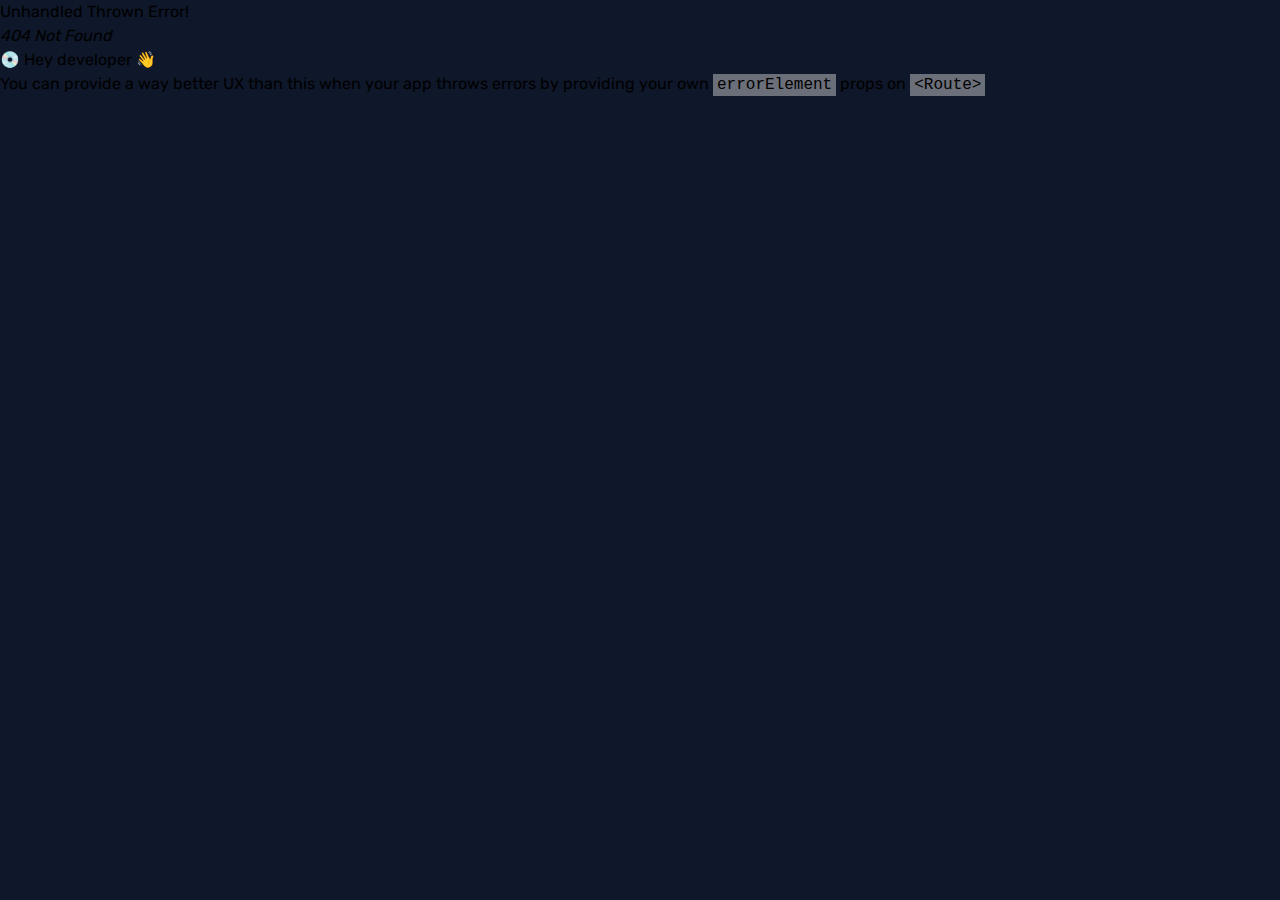
<file: index.html>
<!DOCTYPE html>
<html lang="en">
  <head>
    <meta charset="utf-8" />
    <link rel="icon" sizes="57x57" href="/duosdev.png" />
    <meta name="msapplication-TileColor" content="#0f172a" />
    <meta name="theme-color" content="#0f172a" />
    <meta name="viewport" content="width=device-width, initial-scale=1.0" />

    <!-- primary information -->
    <title>Duos Dev - Solusi Pembuatan Website Mudah dan Murah</title>
    <meta
      name="description"
      content="Solusi Pembuatan Website Mudah dan Murah untuk bisnis Anda dengan teknologi terupdate"
    />
    <meta
      name="keywords"
      content="jasa website, jasa pembuatan website, jasa pembuatan website terbaik, jasa website mudah dan murah, jasa website terdekat, website keren, website canggih, website terdekat, layanan website, desain website, pembuatan website profesional, web development, jasa pembuatan toko online, web design services, jasa website murah, web development agency, jasa web design, web design and development services, jasa pembuatan website jakarta, web design agency"
    />

    <!-- author -->
    <meta name="author" content="Duos Dev" />
    <meta name="copyright" content="Duosdev. All Rights Reversed" />

    <!--user agent crawler-->
    <meta name="robots" content="index, follow" />
    <meta name="googlebot" content="index, follow" />
    <meta name="googlebot-news" content="index, follow" />
    <meta name="msnbot" content="index, follow" />
    <meta name="webcrawlers" content="index, follow" />
    <meta name="spiders" content="index, follow" />

    <!--canonical-->
    <link rel="canonical" href="https://duosdev.github.io" />

    <!--og facebook general-->
    <meta property="og:locale" content="en_US" />
    <meta property="og:type" content="website" />
    <meta
      property="og:title"
      content="Duos Dev - Solusi Pembuatan Website Mudah dan Murah"
    />
    <meta
      property="og:description"
      content="Solusi Pembuatan Website Mudah dan Murah untuk bisnis Anda dengan teknologi terupdate"
    />
    <meta property="og:url" content="https://duosdev.github.io/" />
    <meta property="og:site_name" content="duosdev.github.io" />
    <meta property="og:image" content="img/og-facebook.jpeg" />
    <meta property="og:image:type" content="image/jpeg" />

    <!--twitter card-->
    <meta name="twitter:card" content="summary_large_image" />
    <meta
      name="twitter:title"
      content="Duos Dev - Solusi Pembuatan Website Mudah dan Murah"
    />
    <meta
      name="twitter:description"
      content="Solusi Pembuatan Website Mudah dan Murah untuk bisnis Anda dengan teknologi terupdate"
    />
    <meta name="twitter:site" content="@duosdev" />
    <meta name="twitter:site:id" content="@duosdev" />
    <meta name="twitter:domain" content="duosdev.github.io" />
    <meta name="twitter:image:src" content="img/twitter-card.jpeg" />
    <meta name="twitter:creator" content="@duosdev" />
    <script type="module" crossorigin src="/assets/index.b4666d05.js"></script>
    <link rel="stylesheet" href="/assets/index.39b90ffd.css">
  </head>

  <body class="antialiased bg-slate-900 font-rubik overflow-x-hidden">
    <div id="root"></div>
    
  </body>
</html>
</file>
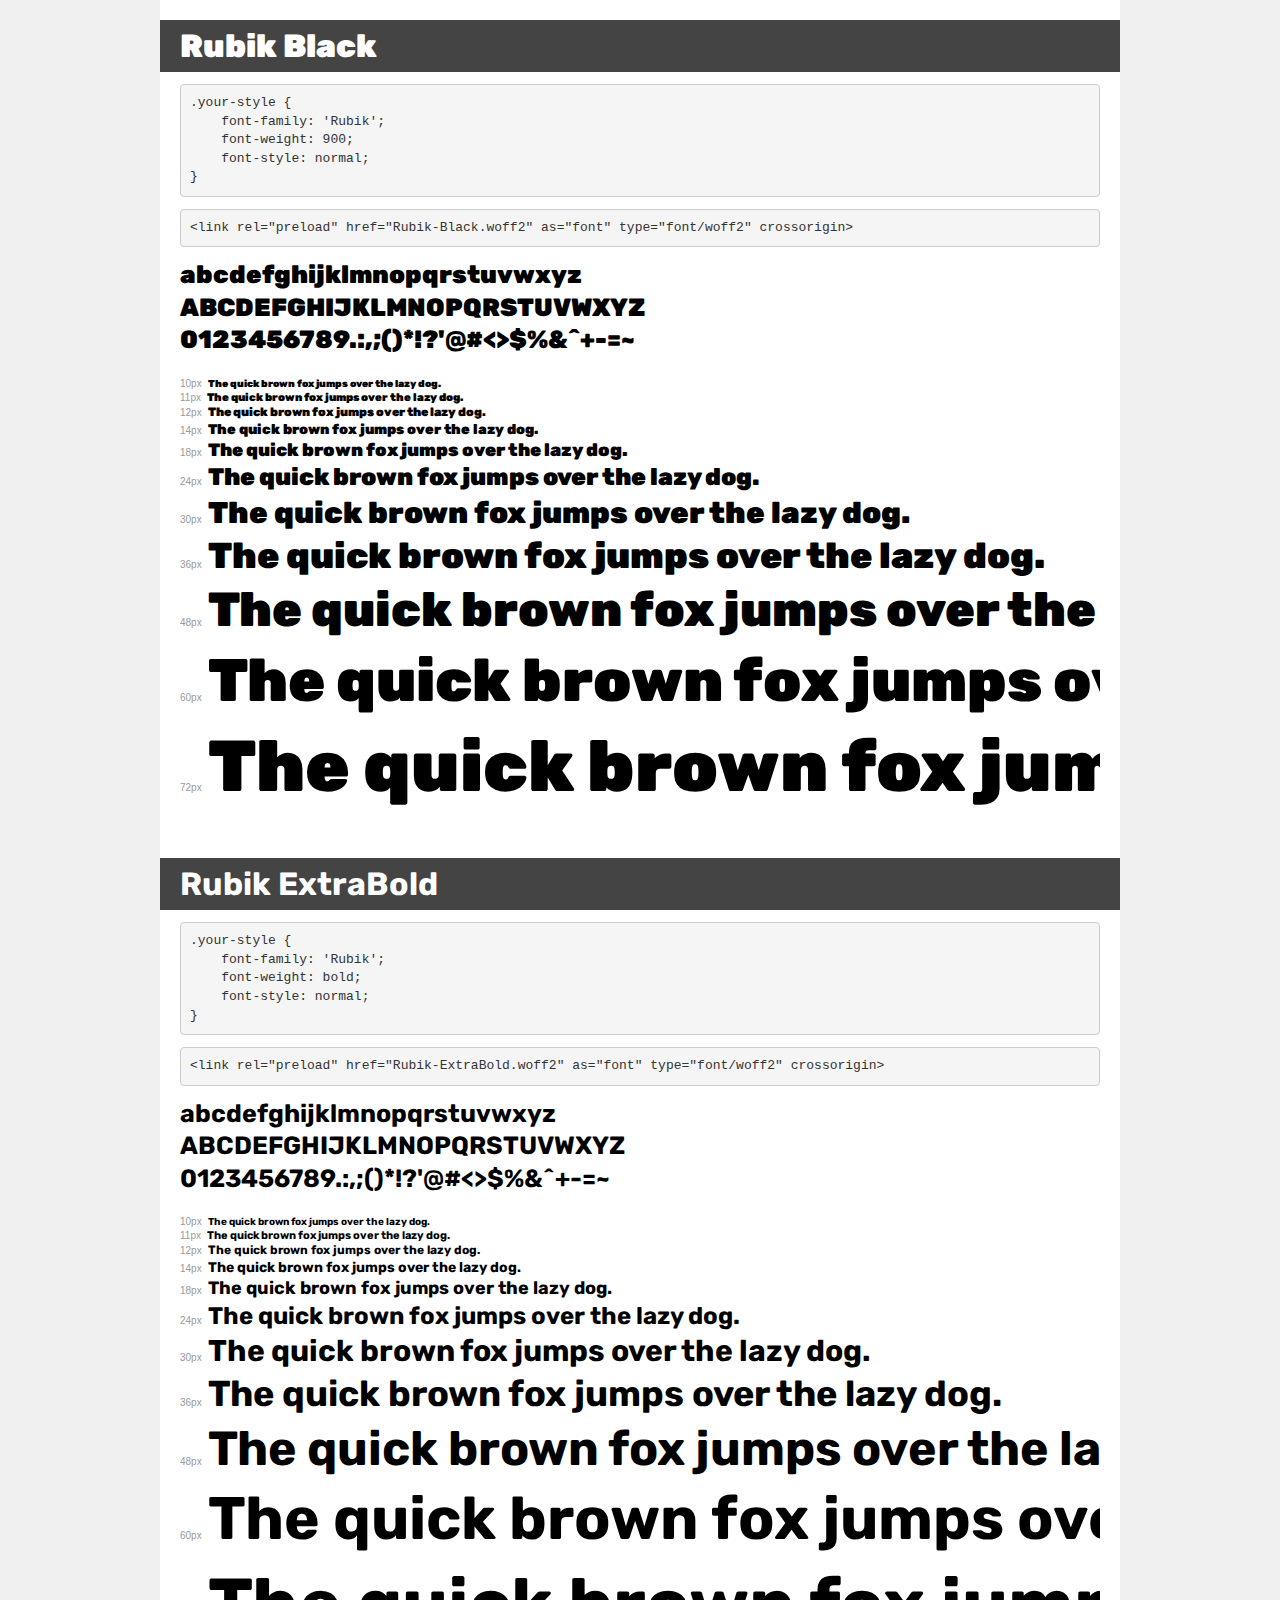
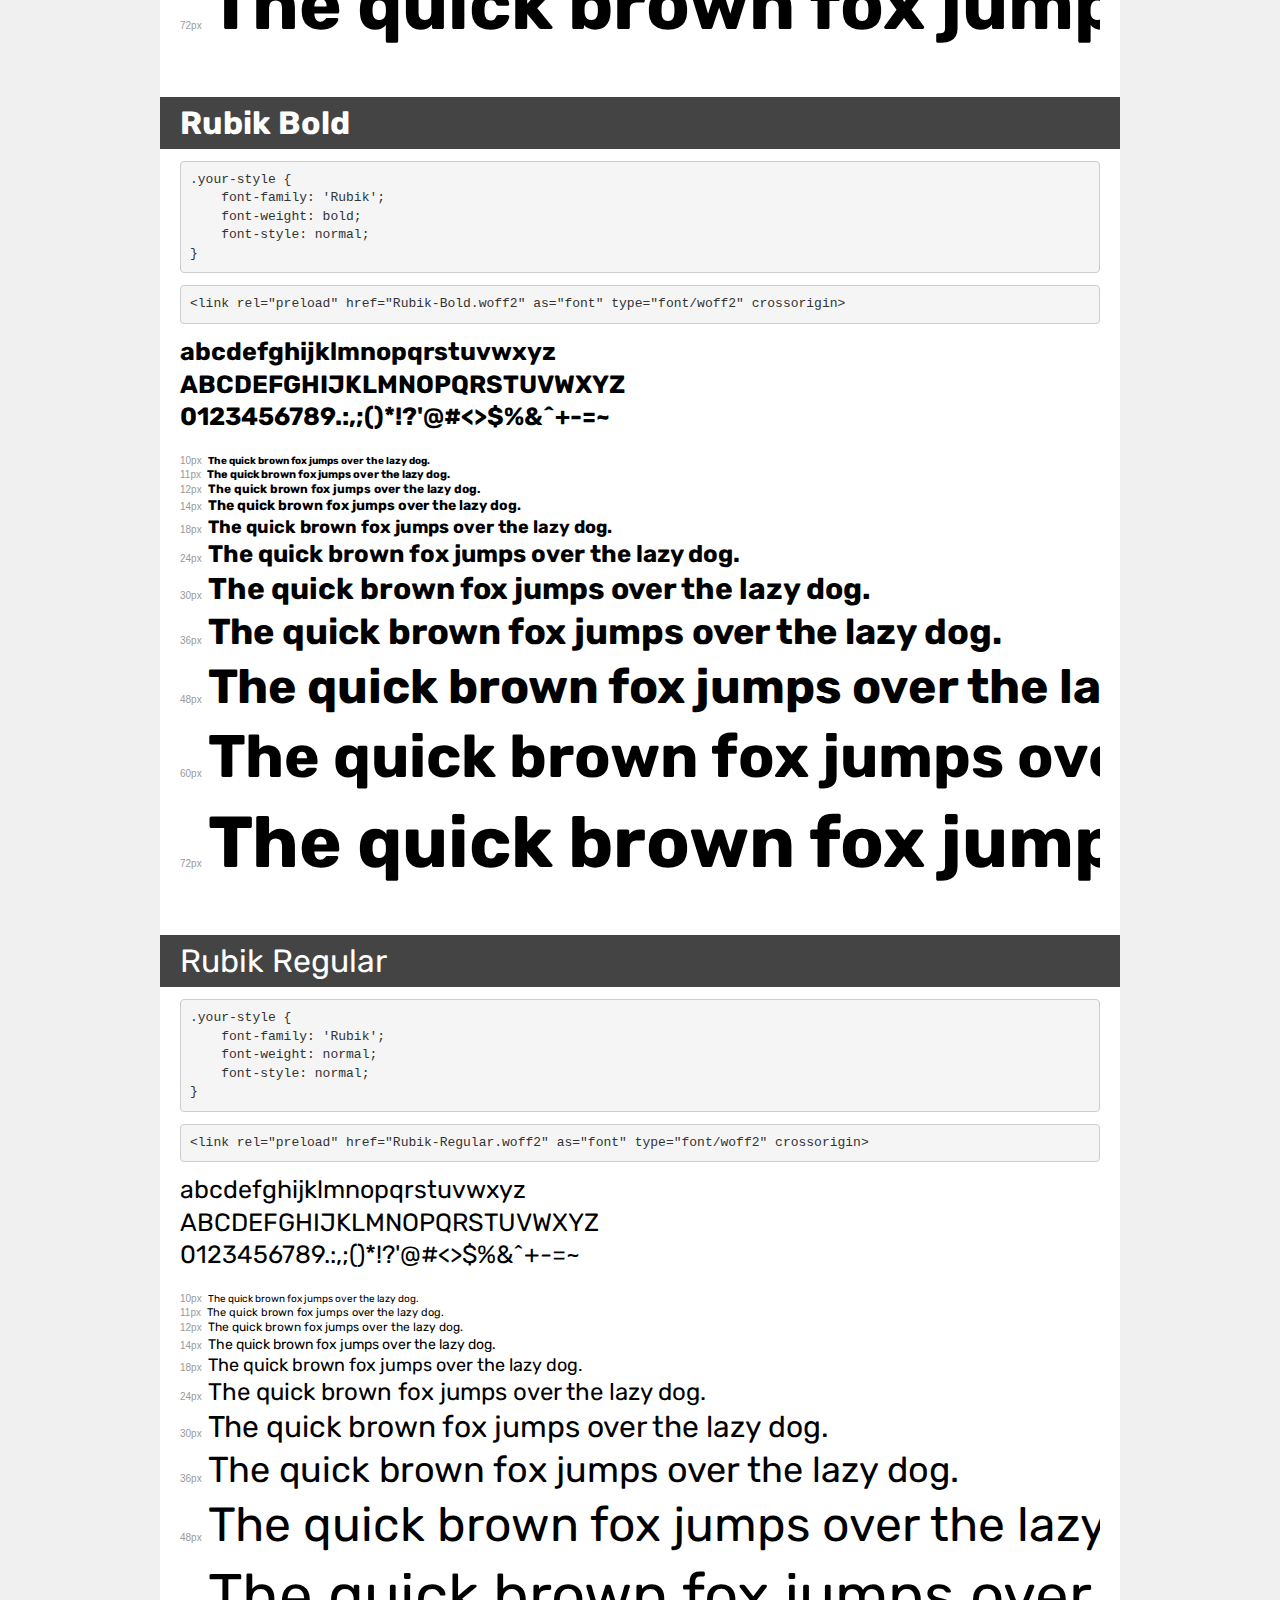
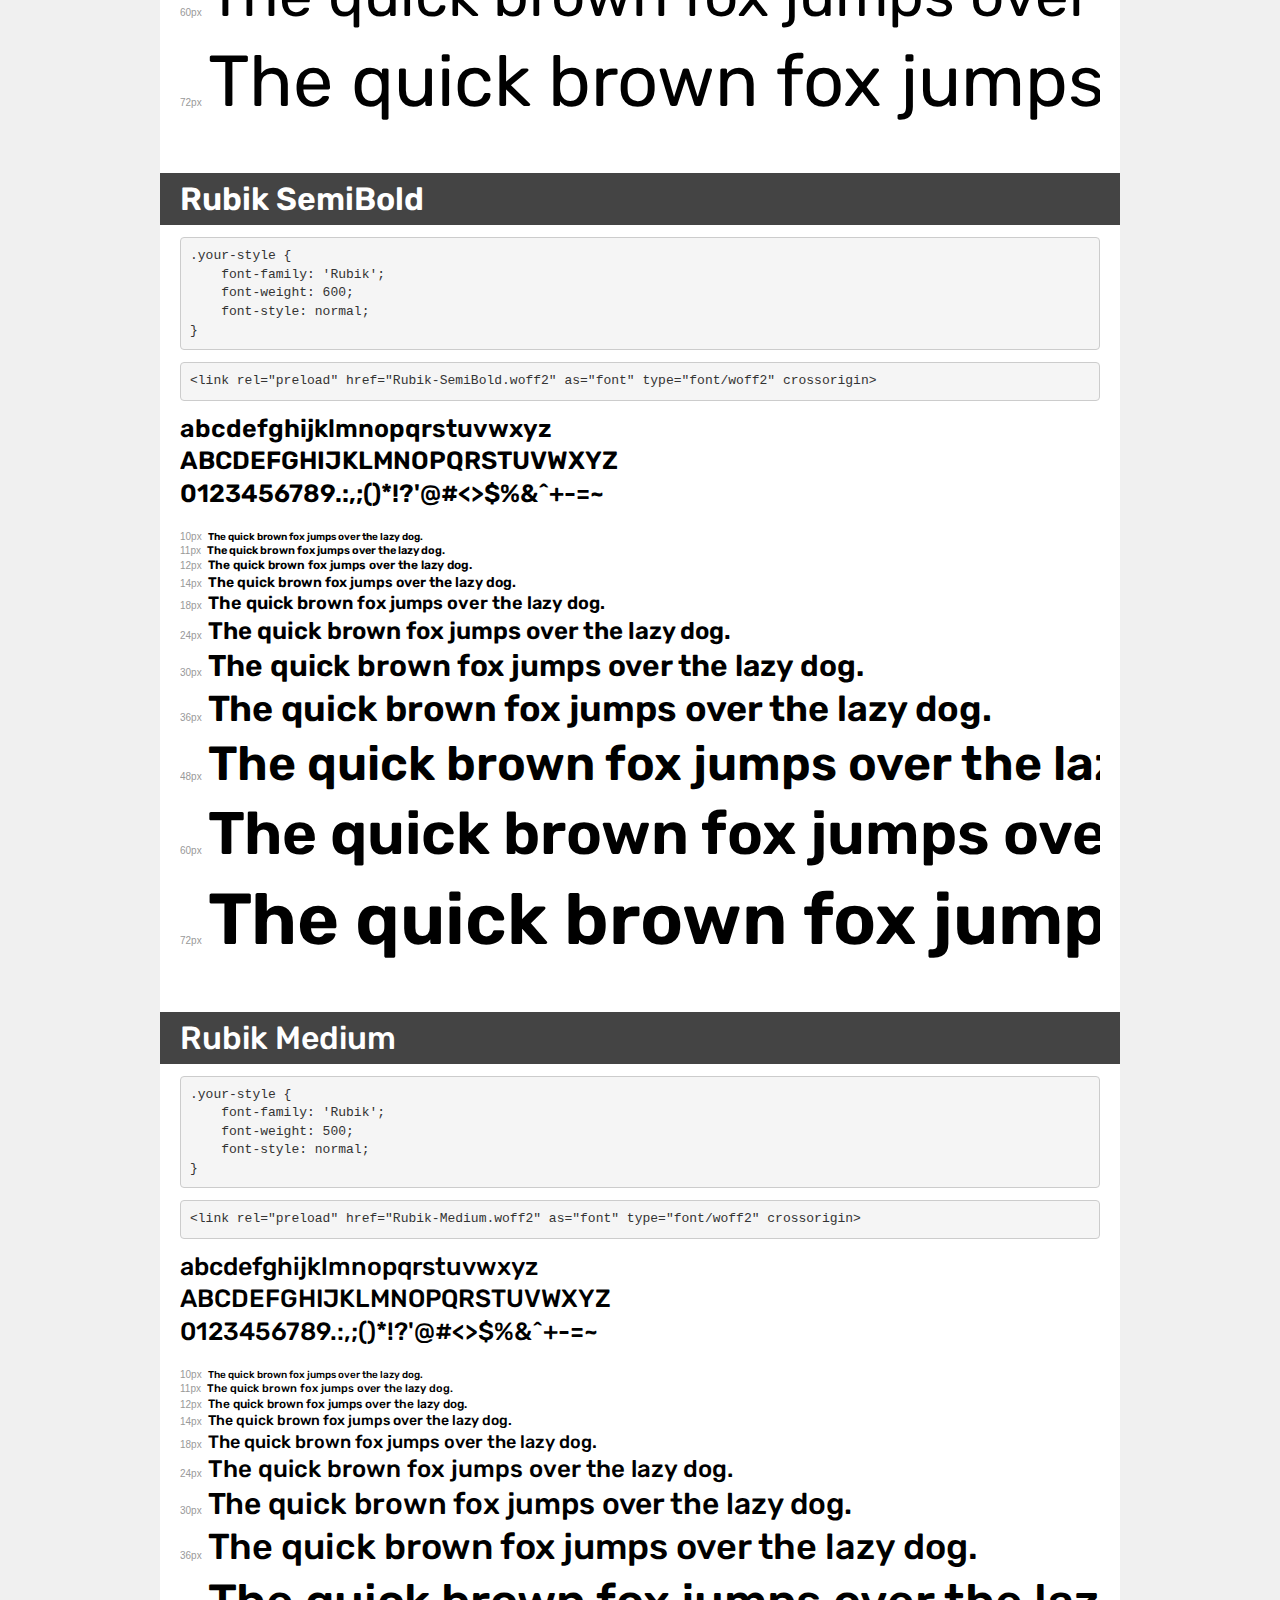
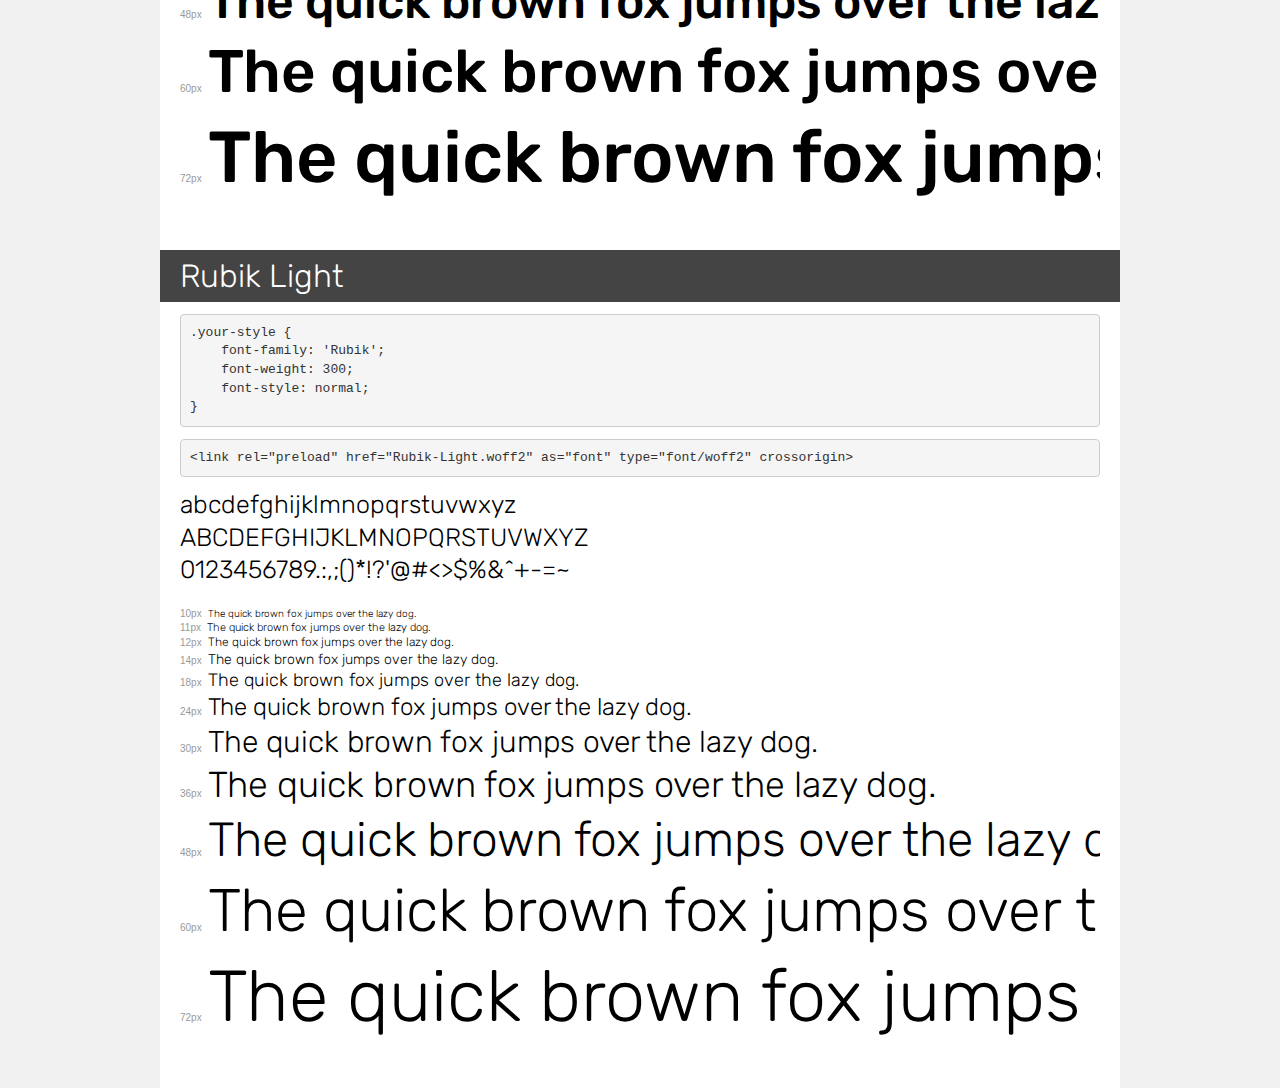
<file: fonts/demo.html>
<!DOCTYPE html>
<html lang="en">
<head>
    <meta charset="utf-8">
    <meta http-equiv="X-UA-Compatible" content="IE=edge">
    <meta name="viewport" content="width=device-width, initial-scale=1">
    <meta name="robots" content="noindex, noarchive">
    <meta name="format-detection" content="telephone=no">
    <title>Transfonter demo</title>
    <link href="stylesheet.css" rel="stylesheet">
    <style>
        /*
        http://meyerweb.com/eric/tools/css/reset/
        v2.0 | 20110126
        License: none (public domain)
        */
        html, body, div, span, applet, object, iframe,
        h1, h2, h3, h4, h5, h6, p, blockquote, pre,
        a, abbr, acronym, address, big, cite, code,
        del, dfn, em, img, ins, kbd, q, s, samp,
        small, strike, strong, sub, sup, tt, var,
        b, u, i, center,
        dl, dt, dd, ol, ul, li,
        fieldset, form, label, legend,
        table, caption, tbody, tfoot, thead, tr, th, td,
        article, aside, canvas, details, embed,
        figure, figcaption, footer, header, hgroup,
        menu, nav, output, ruby, section, summary,
        time, mark, audio, video {
            margin: 0;
            padding: 0;
            border: 0;
            font-size: 100%;
            font: inherit;
            vertical-align: baseline;
        }
        /* HTML5 display-role reset for older browsers */
        article, aside, details, figcaption, figure,
        footer, header, hgroup, menu, nav, section {
            display: block;
        }
        body {
            line-height: 1;
        }
        ol, ul {
            list-style: none;
        }
        blockquote, q {
            quotes: none;
        }
        blockquote:before, blockquote:after,
        q:before, q:after {
            content: '';
            content: none;
        }
        table {
            border-collapse: collapse;
            border-spacing: 0;
        }
        /* demo styles */
        body {
            background: #f0f0f0;
            color: #000;
        }
        .page {
            background: #fff;
            width: 920px;
            margin: 0 auto;
            padding: 20px 20px 0 20px;
            overflow: hidden;
        }
        .font-container {
            overflow-x: auto;
            overflow-y: hidden;
            margin-bottom: 40px;
            line-height: 1.3;
            white-space: nowrap;
            padding-bottom: 5px;
        }
        h1 {
            position: relative;
            background: #444;
            font-size: 32px;
            color: #fff;
            padding: 10px 20px;
            margin: 0 -20px 12px -20px;
        }
        .letters {
            font-size: 25px;
            margin-bottom: 20px;
        }
        .s10:before {
            content: '10px';
        }
        .s11:before {
            content: '11px';
        }
        .s12:before {
            content: '12px';
        }
        .s14:before {
            content: '14px';
        }
        .s18:before {
            content: '18px';
        }
        .s24:before {
            content: '24px';
        }
        .s30:before {
            content: '30px';
        }
        .s36:before {
            content: '36px';
        }
        .s48:before {
            content: '48px';
        }
        .s60:before {
            content: '60px';
        }
        .s72:before {
            content: '72px';
        }
        .s10:before, .s11:before, .s12:before, .s14:before,
        .s18:before, .s24:before, .s30:before, .s36:before,
        .s48:before, .s60:before, .s72:before {
            font-family: Arial, sans-serif;
            font-size: 10px;
            font-weight: normal;
            font-style: normal;
            color: #999;
            padding-right: 6px;
        }
        pre {
            display: block;
            padding: 9px;
            margin: 0 0 12px;
            font-family: Monaco, Menlo, Consolas, "Courier New", monospace;
            font-size: 13px;
            line-height: 1.428571429;
            color: #333;
            font-weight: normal;
            font-style: normal;
            background-color: #f5f5f5;
            border: 1px solid #ccc;
            overflow-x: auto;
            border-radius: 4px;
        }
        /* responsive */
        @media (max-width: 959px) {
            .page {
                width: auto;
                margin: 0;
            }
        }
    </style>
</head>
<body>
<div class="page">
    <div class="demo">
        <h1 style="font-family: 'Rubik'; font-weight: 900; font-style: normal;">Rubik Black</h1>
        <pre title="Usage">.your-style {
    font-family: 'Rubik';
    font-weight: 900;
    font-style: normal;
}</pre>
        <pre title="Preload (optional)">
&lt;link rel=&quot;preload&quot; href=&quot;Rubik-Black.woff2&quot; as=&quot;font&quot; type=&quot;font/woff2&quot; crossorigin&gt;</pre>
        <div class="font-container" style="font-family: 'Rubik'; font-weight: 900; font-style: normal;">
            <p class="letters">
                abcdefghijklmnopqrstuvwxyz<br>
ABCDEFGHIJKLMNOPQRSTUVWXYZ<br>
                0123456789.:,;()*!?'@#&lt;&gt;$%&^+-=~
            </p>
            <p class="s10" style="font-size: 10px;">The quick brown fox jumps over the lazy dog.</p>
            <p class="s11" style="font-size: 11px;">The quick brown fox jumps over the lazy dog.</p>
            <p class="s12" style="font-size: 12px;">The quick brown fox jumps over the lazy dog.</p>
            <p class="s14" style="font-size: 14px;">The quick brown fox jumps over the lazy dog.</p>
            <p class="s18" style="font-size: 18px;">The quick brown fox jumps over the lazy dog.</p>
            <p class="s24" style="font-size: 24px;">The quick brown fox jumps over the lazy dog.</p>
            <p class="s30" style="font-size: 30px;">The quick brown fox jumps over the lazy dog.</p>
            <p class="s36" style="font-size: 36px;">The quick brown fox jumps over the lazy dog.</p>
            <p class="s48" style="font-size: 48px;">The quick brown fox jumps over the lazy dog.</p>
            <p class="s60" style="font-size: 60px;">The quick brown fox jumps over the lazy dog.</p>
            <p class="s72" style="font-size: 72px;">The quick brown fox jumps over the lazy dog.</p>
        </div>
    </div>

    <div class="demo">
        <h1 style="font-family: 'Rubik'; font-weight: bold; font-style: normal;">Rubik ExtraBold</h1>
        <pre title="Usage">.your-style {
    font-family: 'Rubik';
    font-weight: bold;
    font-style: normal;
}</pre>
        <pre title="Preload (optional)">
&lt;link rel=&quot;preload&quot; href=&quot;Rubik-ExtraBold.woff2&quot; as=&quot;font&quot; type=&quot;font/woff2&quot; crossorigin&gt;</pre>
        <div class="font-container" style="font-family: 'Rubik'; font-weight: bold; font-style: normal;">
            <p class="letters">
                abcdefghijklmnopqrstuvwxyz<br>
ABCDEFGHIJKLMNOPQRSTUVWXYZ<br>
                0123456789.:,;()*!?'@#&lt;&gt;$%&^+-=~
            </p>
            <p class="s10" style="font-size: 10px;">The quick brown fox jumps over the lazy dog.</p>
            <p class="s11" style="font-size: 11px;">The quick brown fox jumps over the lazy dog.</p>
            <p class="s12" style="font-size: 12px;">The quick brown fox jumps over the lazy dog.</p>
            <p class="s14" style="font-size: 14px;">The quick brown fox jumps over the lazy dog.</p>
            <p class="s18" style="font-size: 18px;">The quick brown fox jumps over the lazy dog.</p>
            <p class="s24" style="font-size: 24px;">The quick brown fox jumps over the lazy dog.</p>
            <p class="s30" style="font-size: 30px;">The quick brown fox jumps over the lazy dog.</p>
            <p class="s36" style="font-size: 36px;">The quick brown fox jumps over the lazy dog.</p>
            <p class="s48" style="font-size: 48px;">The quick brown fox jumps over the lazy dog.</p>
            <p class="s60" style="font-size: 60px;">The quick brown fox jumps over the lazy dog.</p>
            <p class="s72" style="font-size: 72px;">The quick brown fox jumps over the lazy dog.</p>
        </div>
    </div>

    <div class="demo">
        <h1 style="font-family: 'Rubik'; font-weight: bold; font-style: normal;">Rubik Bold</h1>
        <pre title="Usage">.your-style {
    font-family: 'Rubik';
    font-weight: bold;
    font-style: normal;
}</pre>
        <pre title="Preload (optional)">
&lt;link rel=&quot;preload&quot; href=&quot;Rubik-Bold.woff2&quot; as=&quot;font&quot; type=&quot;font/woff2&quot; crossorigin&gt;</pre>
        <div class="font-container" style="font-family: 'Rubik'; font-weight: bold; font-style: normal;">
            <p class="letters">
                abcdefghijklmnopqrstuvwxyz<br>
ABCDEFGHIJKLMNOPQRSTUVWXYZ<br>
                0123456789.:,;()*!?'@#&lt;&gt;$%&^+-=~
            </p>
            <p class="s10" style="font-size: 10px;">The quick brown fox jumps over the lazy dog.</p>
            <p class="s11" style="font-size: 11px;">The quick brown fox jumps over the lazy dog.</p>
            <p class="s12" style="font-size: 12px;">The quick brown fox jumps over the lazy dog.</p>
            <p class="s14" style="font-size: 14px;">The quick brown fox jumps over the lazy dog.</p>
            <p class="s18" style="font-size: 18px;">The quick brown fox jumps over the lazy dog.</p>
            <p class="s24" style="font-size: 24px;">The quick brown fox jumps over the lazy dog.</p>
            <p class="s30" style="font-size: 30px;">The quick brown fox jumps over the lazy dog.</p>
            <p class="s36" style="font-size: 36px;">The quick brown fox jumps over the lazy dog.</p>
            <p class="s48" style="font-size: 48px;">The quick brown fox jumps over the lazy dog.</p>
            <p class="s60" style="font-size: 60px;">The quick brown fox jumps over the lazy dog.</p>
            <p class="s72" style="font-size: 72px;">The quick brown fox jumps over the lazy dog.</p>
        </div>
    </div>

    <div class="demo">
        <h1 style="font-family: 'Rubik'; font-weight: normal; font-style: normal;">Rubik Regular</h1>
        <pre title="Usage">.your-style {
    font-family: 'Rubik';
    font-weight: normal;
    font-style: normal;
}</pre>
        <pre title="Preload (optional)">
&lt;link rel=&quot;preload&quot; href=&quot;Rubik-Regular.woff2&quot; as=&quot;font&quot; type=&quot;font/woff2&quot; crossorigin&gt;</pre>
        <div class="font-container" style="font-family: 'Rubik'; font-weight: normal; font-style: normal;">
            <p class="letters">
                abcdefghijklmnopqrstuvwxyz<br>
ABCDEFGHIJKLMNOPQRSTUVWXYZ<br>
                0123456789.:,;()*!?'@#&lt;&gt;$%&^+-=~
            </p>
            <p class="s10" style="font-size: 10px;">The quick brown fox jumps over the lazy dog.</p>
            <p class="s11" style="font-size: 11px;">The quick brown fox jumps over the lazy dog.</p>
            <p class="s12" style="font-size: 12px;">The quick brown fox jumps over the lazy dog.</p>
            <p class="s14" style="font-size: 14px;">The quick brown fox jumps over the lazy dog.</p>
            <p class="s18" style="font-size: 18px;">The quick brown fox jumps over the lazy dog.</p>
            <p class="s24" style="font-size: 24px;">The quick brown fox jumps over the lazy dog.</p>
            <p class="s30" style="font-size: 30px;">The quick brown fox jumps over the lazy dog.</p>
            <p class="s36" style="font-size: 36px;">The quick brown fox jumps over the lazy dog.</p>
            <p class="s48" style="font-size: 48px;">The quick brown fox jumps over the lazy dog.</p>
            <p class="s60" style="font-size: 60px;">The quick brown fox jumps over the lazy dog.</p>
            <p class="s72" style="font-size: 72px;">The quick brown fox jumps over the lazy dog.</p>
        </div>
    </div>

    <div class="demo">
        <h1 style="font-family: 'Rubik'; font-weight: 600; font-style: normal;">Rubik SemiBold</h1>
        <pre title="Usage">.your-style {
    font-family: 'Rubik';
    font-weight: 600;
    font-style: normal;
}</pre>
        <pre title="Preload (optional)">
&lt;link rel=&quot;preload&quot; href=&quot;Rubik-SemiBold.woff2&quot; as=&quot;font&quot; type=&quot;font/woff2&quot; crossorigin&gt;</pre>
        <div class="font-container" style="font-family: 'Rubik'; font-weight: 600; font-style: normal;">
            <p class="letters">
                abcdefghijklmnopqrstuvwxyz<br>
ABCDEFGHIJKLMNOPQRSTUVWXYZ<br>
                0123456789.:,;()*!?'@#&lt;&gt;$%&^+-=~
            </p>
            <p class="s10" style="font-size: 10px;">The quick brown fox jumps over the lazy dog.</p>
            <p class="s11" style="font-size: 11px;">The quick brown fox jumps over the lazy dog.</p>
            <p class="s12" style="font-size: 12px;">The quick brown fox jumps over the lazy dog.</p>
            <p class="s14" style="font-size: 14px;">The quick brown fox jumps over the lazy dog.</p>
            <p class="s18" style="font-size: 18px;">The quick brown fox jumps over the lazy dog.</p>
            <p class="s24" style="font-size: 24px;">The quick brown fox jumps over the lazy dog.</p>
            <p class="s30" style="font-size: 30px;">The quick brown fox jumps over the lazy dog.</p>
            <p class="s36" style="font-size: 36px;">The quick brown fox jumps over the lazy dog.</p>
            <p class="s48" style="font-size: 48px;">The quick brown fox jumps over the lazy dog.</p>
            <p class="s60" style="font-size: 60px;">The quick brown fox jumps over the lazy dog.</p>
            <p class="s72" style="font-size: 72px;">The quick brown fox jumps over the lazy dog.</p>
        </div>
    </div>

    <div class="demo">
        <h1 style="font-family: 'Rubik'; font-weight: 500; font-style: normal;">Rubik Medium</h1>
        <pre title="Usage">.your-style {
    font-family: 'Rubik';
    font-weight: 500;
    font-style: normal;
}</pre>
        <pre title="Preload (optional)">
&lt;link rel=&quot;preload&quot; href=&quot;Rubik-Medium.woff2&quot; as=&quot;font&quot; type=&quot;font/woff2&quot; crossorigin&gt;</pre>
        <div class="font-container" style="font-family: 'Rubik'; font-weight: 500; font-style: normal;">
            <p class="letters">
                abcdefghijklmnopqrstuvwxyz<br>
ABCDEFGHIJKLMNOPQRSTUVWXYZ<br>
                0123456789.:,;()*!?'@#&lt;&gt;$%&^+-=~
            </p>
            <p class="s10" style="font-size: 10px;">The quick brown fox jumps over the lazy dog.</p>
            <p class="s11" style="font-size: 11px;">The quick brown fox jumps over the lazy dog.</p>
            <p class="s12" style="font-size: 12px;">The quick brown fox jumps over the lazy dog.</p>
            <p class="s14" style="font-size: 14px;">The quick brown fox jumps over the lazy dog.</p>
            <p class="s18" style="font-size: 18px;">The quick brown fox jumps over the lazy dog.</p>
            <p class="s24" style="font-size: 24px;">The quick brown fox jumps over the lazy dog.</p>
            <p class="s30" style="font-size: 30px;">The quick brown fox jumps over the lazy dog.</p>
            <p class="s36" style="font-size: 36px;">The quick brown fox jumps over the lazy dog.</p>
            <p class="s48" style="font-size: 48px;">The quick brown fox jumps over the lazy dog.</p>
            <p class="s60" style="font-size: 60px;">The quick brown fox jumps over the lazy dog.</p>
            <p class="s72" style="font-size: 72px;">The quick brown fox jumps over the lazy dog.</p>
        </div>
    </div>

    <div class="demo">
        <h1 style="font-family: 'Rubik'; font-weight: 300; font-style: normal;">Rubik Light</h1>
        <pre title="Usage">.your-style {
    font-family: 'Rubik';
    font-weight: 300;
    font-style: normal;
}</pre>
        <pre title="Preload (optional)">
&lt;link rel=&quot;preload&quot; href=&quot;Rubik-Light.woff2&quot; as=&quot;font&quot; type=&quot;font/woff2&quot; crossorigin&gt;</pre>
        <div class="font-container" style="font-family: 'Rubik'; font-weight: 300; font-style: normal;">
            <p class="letters">
                abcdefghijklmnopqrstuvwxyz<br>
ABCDEFGHIJKLMNOPQRSTUVWXYZ<br>
                0123456789.:,;()*!?'@#&lt;&gt;$%&^+-=~
            </p>
            <p class="s10" style="font-size: 10px;">The quick brown fox jumps over the lazy dog.</p>
            <p class="s11" style="font-size: 11px;">The quick brown fox jumps over the lazy dog.</p>
            <p class="s12" style="font-size: 12px;">The quick brown fox jumps over the lazy dog.</p>
            <p class="s14" style="font-size: 14px;">The quick brown fox jumps over the lazy dog.</p>
            <p class="s18" style="font-size: 18px;">The quick brown fox jumps over the lazy dog.</p>
            <p class="s24" style="font-size: 24px;">The quick brown fox jumps over the lazy dog.</p>
            <p class="s30" style="font-size: 30px;">The quick brown fox jumps over the lazy dog.</p>
            <p class="s36" style="font-size: 36px;">The quick brown fox jumps over the lazy dog.</p>
            <p class="s48" style="font-size: 48px;">The quick brown fox jumps over the lazy dog.</p>
            <p class="s60" style="font-size: 60px;">The quick brown fox jumps over the lazy dog.</p>
            <p class="s72" style="font-size: 72px;">The quick brown fox jumps over the lazy dog.</p>
        </div>
    </div>

</div>
</body>
</html>
</file>
<file: assets/index.39b90ffd.css>
.owl-carousel{display:none;width:100%;-webkit-tap-highlight-color:transparent;position:relative;z-index:1}.owl-carousel .owl-stage{position:relative;touch-action:manipulation;-moz-backface-visibility:hidden}.owl-carousel .owl-stage:after{content:".";display:block;clear:both;visibility:hidden;line-height:0;height:0}.owl-carousel .owl-stage-outer{position:relative;overflow:hidden;-webkit-transform:translate3d(0px,0px,0px)}.owl-carousel .owl-wrapper,.owl-carousel .owl-item{-webkit-backface-visibility:hidden;-moz-backface-visibility:hidden;-ms-backface-visibility:hidden;-webkit-transform:translate3d(0,0,0);-moz-transform:translate3d(0,0,0);-ms-transform:translate3d(0,0,0)}.owl-carousel .owl-item{position:relative;min-height:1px;float:left;-webkit-backface-visibility:hidden;-webkit-tap-highlight-color:transparent;-webkit-touch-callout:none}.owl-carousel .owl-item img{display:block;width:100%}.owl-carousel .owl-nav.disabled,.owl-carousel .owl-dots.disabled{display:none}.owl-carousel .owl-nav .owl-prev,.owl-carousel .owl-nav .owl-next,.owl-carousel .owl-dot{cursor:pointer;-webkit-user-select:none;-moz-user-select:none;user-select:none}.owl-carousel .owl-nav button.owl-prev,.owl-carousel .owl-nav button.owl-next,.owl-carousel button.owl-dot{background:none;color:inherit;border:none;padding:0!important;font:inherit}.owl-carousel.owl-loaded{display:block}.owl-carousel.owl-loading{opacity:0;display:block}.owl-carousel.owl-hidden{opacity:0}.owl-carousel.owl-refresh .owl-item{visibility:hidden}.owl-carousel.owl-drag .owl-item{touch-action:pan-y;-webkit-user-select:none;-moz-user-select:none;user-select:none}.owl-carousel.owl-grab{cursor:move;cursor:grab}.owl-carousel.owl-rtl{direction:rtl}.owl-carousel.owl-rtl .owl-item{float:right}.no-js .owl-carousel{display:block}.owl-carousel .animated{animation-duration:1s;animation-fill-mode:both}.owl-carousel .owl-animated-in{z-index:0}.owl-carousel .owl-animated-out{z-index:1}.owl-carousel .fadeOut{animation-name:fadeOut}@keyframes fadeOut{0%{opacity:1}to{opacity:0}}.owl-height{transition:height .5s ease-in-out}.owl-carousel .owl-item .owl-lazy{opacity:0;transition:opacity .4s ease}.owl-carousel .owl-item .owl-lazy[src^=""],.owl-carousel .owl-item .owl-lazy:not([src]){max-height:0}.owl-carousel .owl-item img.owl-lazy{transform-style:preserve-3d}.owl-carousel .owl-video-wrapper{position:relative;height:100%;background:#000}.owl-carousel .owl-video-play-icon{position:absolute;height:80px;width:80px;left:50%;top:50%;margin-left:-40px;margin-top:-40px;background:url(/assets/owl.video.play.04360456.png) no-repeat;cursor:pointer;z-index:1;-webkit-backface-visibility:hidden;transition:transform .1s ease}.owl-carousel .owl-video-play-icon:hover{transform:scale(1.3)}.owl-carousel .owl-video-playing .owl-video-tn,.owl-carousel .owl-video-playing .owl-video-play-icon{display:none}.owl-carousel .owl-video-tn{opacity:0;height:100%;background-position:center center;background-repeat:no-repeat;background-size:contain;transition:opacity .4s ease}.owl-carousel .owl-video-frame{position:relative;z-index:1;height:100%;width:100%}.owl-theme .owl-nav{margin-top:10px;text-align:center;-webkit-tap-highlight-color:transparent}.owl-theme .owl-nav [class*=owl-]{color:#fff;font-size:14px;margin:5px;padding:4px 7px;background:#D6D6D6;display:inline-block;cursor:pointer;border-radius:3px}.owl-theme .owl-nav [class*=owl-]:hover{background:#869791;color:#fff;text-decoration:none}.owl-theme .owl-nav .disabled{opacity:.5;cursor:default}.owl-theme .owl-nav.disabled+.owl-dots{margin-top:10px}.owl-theme .owl-dots{text-align:center;-webkit-tap-highlight-color:transparent}.owl-theme .owl-dots .owl-dot{display:inline-block;zoom:1;*display: inline}.owl-theme .owl-dots .owl-dot span{width:10px;height:10px;margin:5px 7px;background:#D6D6D6;display:block;-webkit-backface-visibility:visible;transition:opacity .2s ease;border-radius:30px}.owl-theme .owl-dots .owl-dot.active span,.owl-theme .owl-dots .owl-dot:hover span{background:#869791}*,:before,:after{box-sizing:border-box;border-width:0;border-style:solid;border-color:#e5e7eb}:before,:after{--tw-content: ""}html{line-height:1.5;-webkit-text-size-adjust:100%;-moz-tab-size:4;-o-tab-size:4;tab-size:4;font-family:ui-sans-serif,system-ui,-apple-system,BlinkMacSystemFont,Segoe UI,Roboto,Helvetica Neue,Arial,Noto Sans,sans-serif,"Apple Color Emoji","Segoe UI Emoji",Segoe UI Symbol,"Noto Color Emoji"}body{margin:0;line-height:inherit}hr{height:0;color:inherit;border-top-width:1px}abbr:where([title]){-webkit-text-decoration:underline dotted;text-decoration:underline dotted}h1,h2,h3,h4,h5,h6{font-size:inherit;font-weight:inherit}a{color:inherit;text-decoration:inherit}b,strong{font-weight:bolder}code,kbd,samp,pre{font-family:ui-monospace,SFMono-Regular,Menlo,Monaco,Consolas,Liberation Mono,Courier New,monospace;font-size:1em}small{font-size:80%}sub,sup{font-size:75%;line-height:0;position:relative;vertical-align:baseline}sub{bottom:-.25em}sup{top:-.5em}table{text-indent:0;border-color:inherit;border-collapse:collapse}button,input,optgroup,select,textarea{font-family:inherit;font-size:100%;font-weight:inherit;line-height:inherit;color:inherit;margin:0;padding:0}button,select{text-transform:none}button,[type=button],[type=reset],[type=submit]{-webkit-appearance:button;background-color:transparent;background-image:none}:-moz-focusring{outline:auto}:-moz-ui-invalid{box-shadow:none}progress{vertical-align:baseline}::-webkit-inner-spin-button,::-webkit-outer-spin-button{height:auto}[type=search]{-webkit-appearance:textfield;outline-offset:-2px}::-webkit-search-decoration{-webkit-appearance:none}::-webkit-file-upload-button{-webkit-appearance:button;font:inherit}summary{display:list-item}blockquote,dl,dd,h1,h2,h3,h4,h5,h6,hr,figure,p,pre{margin:0}fieldset{margin:0;padding:0}legend{padding:0}ol,ul,menu{list-style:none;margin:0;padding:0}textarea{resize:vertical}input::-moz-placeholder,textarea::-moz-placeholder{opacity:1;color:#9ca3af}input::placeholder,textarea::placeholder{opacity:1;color:#9ca3af}button,[role=button]{cursor:pointer}:disabled{cursor:default}img,svg,video,canvas,audio,iframe,embed,object{display:block;vertical-align:middle}img,video{max-width:100%;height:auto}[hidden]{display:none}*,:before,:after{--tw-border-spacing-x: 0;--tw-border-spacing-y: 0;--tw-translate-x: 0;--tw-translate-y: 0;--tw-rotate: 0;--tw-skew-x: 0;--tw-skew-y: 0;--tw-scale-x: 1;--tw-scale-y: 1;--tw-pan-x: ;--tw-pan-y: ;--tw-pinch-zoom: ;--tw-scroll-snap-strictness: proximity;--tw-ordinal: ;--tw-slashed-zero: ;--tw-numeric-figure: ;--tw-numeric-spacing: ;--tw-numeric-fraction: ;--tw-ring-inset: ;--tw-ring-offset-width: 0px;--tw-ring-offset-color: #fff;--tw-ring-color: rgb(59 130 246 / .5);--tw-ring-offset-shadow: 0 0 #0000;--tw-ring-shadow: 0 0 #0000;--tw-shadow: 0 0 #0000;--tw-shadow-colored: 0 0 #0000;--tw-blur: ;--tw-brightness: ;--tw-contrast: ;--tw-grayscale: ;--tw-hue-rotate: ;--tw-invert: ;--tw-saturate: ;--tw-sepia: ;--tw-drop-shadow: ;--tw-backdrop-blur: ;--tw-backdrop-brightness: ;--tw-backdrop-contrast: ;--tw-backdrop-grayscale: ;--tw-backdrop-hue-rotate: ;--tw-backdrop-invert: ;--tw-backdrop-opacity: ;--tw-backdrop-saturate: ;--tw-backdrop-sepia: }::backdrop{--tw-border-spacing-x: 0;--tw-border-spacing-y: 0;--tw-translate-x: 0;--tw-translate-y: 0;--tw-rotate: 0;--tw-skew-x: 0;--tw-skew-y: 0;--tw-scale-x: 1;--tw-scale-y: 1;--tw-pan-x: ;--tw-pan-y: ;--tw-pinch-zoom: ;--tw-scroll-snap-strictness: proximity;--tw-ordinal: ;--tw-slashed-zero: ;--tw-numeric-figure: ;--tw-numeric-spacing: ;--tw-numeric-fraction: ;--tw-ring-inset: ;--tw-ring-offset-width: 0px;--tw-ring-offset-color: #fff;--tw-ring-color: rgb(59 130 246 / .5);--tw-ring-offset-shadow: 0 0 #0000;--tw-ring-shadow: 0 0 #0000;--tw-shadow: 0 0 #0000;--tw-shadow-colored: 0 0 #0000;--tw-blur: ;--tw-brightness: ;--tw-contrast: ;--tw-grayscale: ;--tw-hue-rotate: ;--tw-invert: ;--tw-saturate: ;--tw-sepia: ;--tw-drop-shadow: ;--tw-backdrop-blur: ;--tw-backdrop-brightness: ;--tw-backdrop-contrast: ;--tw-backdrop-grayscale: ;--tw-backdrop-hue-rotate: ;--tw-backdrop-invert: ;--tw-backdrop-opacity: ;--tw-backdrop-saturate: ;--tw-backdrop-sepia: }.container{width:100%}@media (min-width: 640px){.container{max-width:640px}}@media (min-width: 768px){.container{max-width:768px}}@media (min-width: 1024px){.container{max-width:1024px}}@media (min-width: 1280px){.container{max-width:1280px}}@media (min-width: 1536px){.container{max-width:1536px}}.pointer-events-none{pointer-events:none}.pointer-events-auto{pointer-events:auto}.fixed{position:fixed}.absolute{position:absolute}.relative{position:relative}.inset-0{top:0px;right:0px;bottom:0px;left:0px}.top-0{top:0px}.left-1\/2{left:50%}.top-1\/2{top:50%}.bottom-28{bottom:7rem}.bottom-0{bottom:0px}.right-0{right:0px}.left-0{left:0px}.top-16{top:4rem}.top-24{top:6rem}.-top-6{top:-1.5rem}.left-1{left:.25rem}.-left-2{left:-.5rem}.-top-2{top:-.5rem}.bottom-4{bottom:1rem}.left-2{left:.5rem}.z-20{z-index:20}.z-50{z-index:50}.z-40{z-index:40}.z-30{z-index:30}.z-10{z-index:10}.col-span-1{grid-column:span 1 / span 1}.mx-2{margin-left:.5rem;margin-right:.5rem}.mx-auto{margin-left:auto;margin-right:auto}.mt-7{margin-top:1.75rem}.mb-8{margin-bottom:2rem}.mt-6{margin-top:1.5rem}.mt-3{margin-top:.75rem}.mt-12{margin-top:3rem}.mt-\[56px\]{margin-top:56px}.mt-4{margin-top:1rem}.-mt-\[2px\]{margin-top:-2px}.mt-2{margin-top:.5rem}.-mt-12{margin-top:-3rem}.mt-16{margin-top:4rem}.mb-4{margin-bottom:1rem}.mb-12{margin-bottom:3rem}.mt-1{margin-top:.25rem}.mt-8{margin-top:2rem}.mb-2{margin-bottom:.5rem}.mb-1{margin-bottom:.25rem}.mt-0{margin-top:0}.mt-24{margin-top:6rem}.mt-36{margin-top:9rem}.mt-10{margin-top:2.5rem}.mt-20{margin-top:5rem}.ml-1{margin-left:.25rem}.block{display:block}.flex{display:flex}.grid{display:grid}.hidden{display:none}.h-3{height:.75rem}.h-7{height:1.75rem}.h-\[75px\]{height:75px}.h-full{height:100%}.h-\[220px\]{height:220px}.h-\[68px\]{height:68px}.h-16{height:4rem}.h-6{height:1.5rem}.h-\[180px\]{height:180px}.h-4{height:1rem}.h-\[420px\]{height:420px}.h-5{height:1.25rem}.h-\[35px\]{height:35px}.h-\[12px\]{height:12px}.h-\[300px\]{height:300px}.h-\[160px\]{height:160px}.h-28{height:7rem}.h-\[2px\]{height:2px}.h-\[226px\]{height:226px}.min-h-screen{min-height:100vh}.w-3{width:.75rem}.w-max{width:-moz-max-content;width:max-content}.w-\[20px\]{width:20px}.w-\[15px\]{width:15px}.w-full{width:100%}.w-\[300px\]{width:300px}.w-\[100\%\]{width:100%}.w-7{width:1.75rem}.w-\[46px\]{width:46px}.w-6{width:1.5rem}.w-4{width:1rem}.w-5{width:1.25rem}.w-\[35px\]{width:35px}.w-\[150px\]{width:150px}.w-\[260px\]{width:260px}.w-1\/2{width:50%}.w-\[18px\]{width:18px}.w-\[14px\]{width:14px}.w-\[90\%\]{width:90%}.w-\[100px\]{width:100px}.w-\[68px\]{width:68px}.w-\[28px\]{width:28px}.max-w-5xl{max-width:64rem}.max-w-sm{max-width:24rem}.max-w-2xl{max-width:42rem}.max-w-xs{max-width:20rem}.max-w-3xl{max-width:48rem}.max-w-xl{max-width:36rem}.max-w-4xl{max-width:56rem}.flex-none{flex:none}.flex-shrink-0{flex-shrink:0}.-translate-x-1\/2{--tw-translate-x: -50%;transform:translate(var(--tw-translate-x),var(--tw-translate-y)) rotate(var(--tw-rotate)) skew(var(--tw-skew-x)) skewY(var(--tw-skew-y)) scaleX(var(--tw-scale-x)) scaleY(var(--tw-scale-y))}.-translate-y-1\/2{--tw-translate-y: -50%;transform:translate(var(--tw-translate-x),var(--tw-translate-y)) rotate(var(--tw-rotate)) skew(var(--tw-skew-x)) skewY(var(--tw-skew-y)) scaleX(var(--tw-scale-x)) scaleY(var(--tw-scale-y))}.-translate-y-24{--tw-translate-y: -6rem;transform:translate(var(--tw-translate-x),var(--tw-translate-y)) rotate(var(--tw-rotate)) skew(var(--tw-skew-x)) skewY(var(--tw-skew-y)) scaleX(var(--tw-scale-x)) scaleY(var(--tw-scale-y))}.-translate-y-28{--tw-translate-y: -7rem;transform:translate(var(--tw-translate-x),var(--tw-translate-y)) rotate(var(--tw-rotate)) skew(var(--tw-skew-x)) skewY(var(--tw-skew-y)) scaleX(var(--tw-scale-x)) scaleY(var(--tw-scale-y))}.translate-x-4{--tw-translate-x: 1rem;transform:translate(var(--tw-translate-x),var(--tw-translate-y)) rotate(var(--tw-rotate)) skew(var(--tw-skew-x)) skewY(var(--tw-skew-y)) scaleX(var(--tw-scale-x)) scaleY(var(--tw-scale-y))}.rotate-90{--tw-rotate: 90deg;transform:translate(var(--tw-translate-x),var(--tw-translate-y)) rotate(var(--tw-rotate)) skew(var(--tw-skew-x)) skewY(var(--tw-skew-y)) scaleX(var(--tw-scale-x)) scaleY(var(--tw-scale-y))}.rotate-\[120deg\]{--tw-rotate: 120deg;transform:translate(var(--tw-translate-x),var(--tw-translate-y)) rotate(var(--tw-rotate)) skew(var(--tw-skew-x)) skewY(var(--tw-skew-y)) scaleX(var(--tw-scale-x)) scaleY(var(--tw-scale-y))}.rotate-45{--tw-rotate: 45deg;transform:translate(var(--tw-translate-x),var(--tw-translate-y)) rotate(var(--tw-rotate)) skew(var(--tw-skew-x)) skewY(var(--tw-skew-y)) scaleX(var(--tw-scale-x)) scaleY(var(--tw-scale-y))}.-rotate-90{--tw-rotate: -90deg;transform:translate(var(--tw-translate-x),var(--tw-translate-y)) rotate(var(--tw-rotate)) skew(var(--tw-skew-x)) skewY(var(--tw-skew-y)) scaleX(var(--tw-scale-x)) scaleY(var(--tw-scale-y))}.rotate-\[270deg\]{--tw-rotate: 270deg;transform:translate(var(--tw-translate-x),var(--tw-translate-y)) rotate(var(--tw-rotate)) skew(var(--tw-skew-x)) skewY(var(--tw-skew-y)) scaleX(var(--tw-scale-x)) scaleY(var(--tw-scale-y))}@keyframes bounce{0%,to{transform:translateY(-25%);animation-timing-function:cubic-bezier(.8,0,1,1)}50%{transform:none;animation-timing-function:cubic-bezier(0,0,.2,1)}}.animate-bounce{animation:bounce 1s infinite}@keyframes pulse{50%{opacity:.5}}.animate-pulse{animation:pulse 2s cubic-bezier(.4,0,.6,1) infinite}.cursor-pointer{cursor:pointer}.resize{resize:both}.snap-center{scroll-snap-align:center}.list-decimal{list-style-type:decimal}.grid-cols-1{grid-template-columns:repeat(1,minmax(0,1fr))}.grid-cols-2{grid-template-columns:repeat(2,minmax(0,1fr))}.grid-cols-3{grid-template-columns:repeat(3,minmax(0,1fr))}.flex-col{flex-direction:column}.flex-col-reverse{flex-direction:column-reverse}.flex-wrap{flex-wrap:wrap}.place-items-center{place-items:center}.items-start{align-items:flex-start}.items-center{align-items:center}.justify-start{justify-content:flex-start}.justify-center{justify-content:center}.justify-between{justify-content:space-between}.justify-evenly{justify-content:space-evenly}.gap-2{gap:.5rem}.gap-8{gap:2rem}.gap-0{gap:0px}.gap-y-12{row-gap:3rem}.gap-y-8{row-gap:2rem}.gap-x-6{-moz-column-gap:1.5rem;column-gap:1.5rem}.space-x-2>:not([hidden])~:not([hidden]){--tw-space-x-reverse: 0;margin-right:calc(.5rem * var(--tw-space-x-reverse));margin-left:calc(.5rem * calc(1 - var(--tw-space-x-reverse)))}.space-y-16>:not([hidden])~:not([hidden]){--tw-space-y-reverse: 0;margin-top:calc(4rem * calc(1 - var(--tw-space-y-reverse)));margin-bottom:calc(4rem * var(--tw-space-y-reverse))}.space-y-4>:not([hidden])~:not([hidden]){--tw-space-y-reverse: 0;margin-top:calc(1rem * calc(1 - var(--tw-space-y-reverse)));margin-bottom:calc(1rem * var(--tw-space-y-reverse))}.space-x-6>:not([hidden])~:not([hidden]){--tw-space-x-reverse: 0;margin-right:calc(1.5rem * var(--tw-space-x-reverse));margin-left:calc(1.5rem * calc(1 - var(--tw-space-x-reverse)))}.space-x-1>:not([hidden])~:not([hidden]){--tw-space-x-reverse: 0;margin-right:calc(.25rem * var(--tw-space-x-reverse));margin-left:calc(.25rem * calc(1 - var(--tw-space-x-reverse)))}.space-y-6>:not([hidden])~:not([hidden]){--tw-space-y-reverse: 0;margin-top:calc(1.5rem * calc(1 - var(--tw-space-y-reverse)));margin-bottom:calc(1.5rem * var(--tw-space-y-reverse))}.space-y-2>:not([hidden])~:not([hidden]){--tw-space-y-reverse: 0;margin-top:calc(.5rem * calc(1 - var(--tw-space-y-reverse)));margin-bottom:calc(.5rem * var(--tw-space-y-reverse))}.space-y-8>:not([hidden])~:not([hidden]){--tw-space-y-reverse: 0;margin-top:calc(2rem * calc(1 - var(--tw-space-y-reverse)));margin-bottom:calc(2rem * var(--tw-space-y-reverse))}.space-y-\[2px\]>:not([hidden])~:not([hidden]){--tw-space-y-reverse: 0;margin-top:calc(2px * calc(1 - var(--tw-space-y-reverse)));margin-bottom:calc(2px * var(--tw-space-y-reverse))}.space-y-3>:not([hidden])~:not([hidden]){--tw-space-y-reverse: 0;margin-top:calc(.75rem * calc(1 - var(--tw-space-y-reverse)));margin-bottom:calc(.75rem * var(--tw-space-y-reverse))}.space-x-4>:not([hidden])~:not([hidden]){--tw-space-x-reverse: 0;margin-right:calc(1rem * var(--tw-space-x-reverse));margin-left:calc(1rem * calc(1 - var(--tw-space-x-reverse)))}.space-x-3>:not([hidden])~:not([hidden]){--tw-space-x-reverse: 0;margin-right:calc(.75rem * var(--tw-space-x-reverse));margin-left:calc(.75rem * calc(1 - var(--tw-space-x-reverse)))}.-space-y-12>:not([hidden])~:not([hidden]){--tw-space-y-reverse: 0;margin-top:calc(-3rem * calc(1 - var(--tw-space-y-reverse)));margin-bottom:calc(-3rem * var(--tw-space-y-reverse))}.overflow-hidden{overflow:hidden}.overflow-x-auto{overflow-x:auto}.overflow-x-hidden{overflow-x:hidden}.overflow-y-hidden{overflow-y:hidden}.truncate{overflow:hidden;text-overflow:ellipsis;white-space:nowrap}.rounded-sm{border-radius:.125rem}.rounded-full{border-radius:9999px}.rounded-md{border-radius:.375rem}.border{border-width:1px}.border-b{border-bottom-width:1px}.border-cyan-600{--tw-border-opacity: 1;border-color:rgb(8 145 178 / var(--tw-border-opacity))}.border-gray-700{--tw-border-opacity: 1;border-color:rgb(55 65 81 / var(--tw-border-opacity))}.border-slate-700{--tw-border-opacity: 1;border-color:rgb(51 65 85 / var(--tw-border-opacity))}.border-slate-700\/50{border-color:#33415580}.border-b-slate-500{--tw-border-opacity: 1;border-bottom-color:rgb(100 116 139 / var(--tw-border-opacity))}.border-b-slate-700{--tw-border-opacity: 1;border-bottom-color:rgb(51 65 85 / var(--tw-border-opacity))}.bg-slate-900{--tw-bg-opacity: 1;background-color:rgb(15 23 42 / var(--tw-bg-opacity))}.bg-blue-600{--tw-bg-opacity: 1;background-color:rgb(37 99 235 / var(--tw-bg-opacity))}.bg-transparent{background-color:transparent}.bg-black{--tw-bg-opacity: 1;background-color:rgb(0 0 0 / var(--tw-bg-opacity))}.bg-white\/10{background-color:#ffffff1a}.bg-slate-900\/50{background-color:#0f172a80}.bg-slate-900\/70{background-color:#0f172ab3}.bg-slate-200{--tw-bg-opacity: 1;background-color:rgb(226 232 240 / var(--tw-bg-opacity))}.bg-slate-800\/50{background-color:#1e293b80}.bg-slate-800{--tw-bg-opacity: 1;background-color:rgb(30 41 59 / var(--tw-bg-opacity))}.bg-slate-700{--tw-bg-opacity: 1;background-color:rgb(51 65 85 / var(--tw-bg-opacity))}.bg-gray-200{--tw-bg-opacity: 1;background-color:rgb(229 231 235 / var(--tw-bg-opacity))}.bg-slate-400{--tw-bg-opacity: 1;background-color:rgb(148 163 184 / var(--tw-bg-opacity))}.bg-slate-300{--tw-bg-opacity: 1;background-color:rgb(203 213 225 / var(--tw-bg-opacity))}.bg-cyan-600{--tw-bg-opacity: 1;background-color:rgb(8 145 178 / var(--tw-bg-opacity))}.bg-gradient-to-t{background-image:linear-gradient(to top,var(--tw-gradient-stops))}.bg-gradient-to-tr{background-image:linear-gradient(to top right,var(--tw-gradient-stops))}.bg-gradient-to-b{background-image:linear-gradient(to bottom,var(--tw-gradient-stops))}.from-teal-400{--tw-gradient-from: #2dd4bf;--tw-gradient-to: rgb(45 212 191 / 0);--tw-gradient-stops: var(--tw-gradient-from), var(--tw-gradient-to)}.from-slate-900{--tw-gradient-from: #0f172a;--tw-gradient-to: rgb(15 23 42 / 0);--tw-gradient-stops: var(--tw-gradient-from), var(--tw-gradient-to)}.from-transparent{--tw-gradient-from: transparent;--tw-gradient-to: rgb(0 0 0 / 0);--tw-gradient-stops: var(--tw-gradient-from), var(--tw-gradient-to)}.via-slate-900{--tw-gradient-to: rgb(15 23 42 / 0);--tw-gradient-stops: var(--tw-gradient-from), #0f172a, var(--tw-gradient-to)}.to-violet-400{--tw-gradient-to: #a78bfa}.to-blue-600\/95{--tw-gradient-to: rgb(37 99 235 / .95)}.to-slate-800\/50{--tw-gradient-to: rgb(30 41 59 / .5)}.to-transparent{--tw-gradient-to: transparent}.bg-clip-text{-webkit-background-clip:text;background-clip:text}.object-cover{-o-object-fit:cover;object-fit:cover}.p-4{padding:1rem}.p-6{padding:1.5rem}.p-\[1px\]{padding:1px}.px-4{padding-left:1rem;padding-right:1rem}.py-2{padding-top:.5rem;padding-bottom:.5rem}.py-\[10px\]{padding-top:10px;padding-bottom:10px}.px-5{padding-left:1.25rem;padding-right:1.25rem}.py-6{padding-top:1.5rem;padding-bottom:1.5rem}.px-6{padding-left:1.5rem;padding-right:1.5rem}.px-2{padding-left:.5rem;padding-right:.5rem}.py-1{padding-top:.25rem;padding-bottom:.25rem}.px-12{padding-left:3rem;padding-right:3rem}.py-8{padding-top:2rem;padding-bottom:2rem}.px-8{padding-left:2rem;padding-right:2rem}.py-24{padding-top:6rem;padding-bottom:6rem}.py-12{padding-top:3rem;padding-bottom:3rem}.py-4{padding-top:1rem;padding-bottom:1rem}.py-3{padding-top:.75rem;padding-bottom:.75rem}.py-28{padding-top:7rem;padding-bottom:7rem}.pr-2{padding-right:.5rem}.pb-12{padding-bottom:3rem}.pb-8{padding-bottom:2rem}.pb-4{padding-bottom:1rem}.pb-16{padding-bottom:4rem}.text-left{text-align:left}.text-center{text-align:center}.font-rubik{font-family:Rubik,sans-serif}.text-lg{font-size:1.125rem;line-height:1.75rem}.text-sm{font-size:.875rem;line-height:1.25rem}.text-xs{font-size:.75rem;line-height:1rem}.text-xl{font-size:1.25rem;line-height:1.75rem}.text-3xl{font-size:1.875rem;line-height:2.25rem}.text-base{font-size:1rem;line-height:1.5rem}.text-\[8px\]{font-size:8px}.text-\[10px\]{font-size:10px}.text-4xl{font-size:2.25rem;line-height:2.5rem}.text-2xl{font-size:1.5rem;line-height:2rem}.font-bold{font-weight:700}.font-semibold{font-weight:600}.font-medium{font-weight:500}.uppercase{text-transform:uppercase}.italic{font-style:italic}.tracking-wide{letter-spacing:.025em}.text-gray-200{--tw-text-opacity: 1;color:rgb(229 231 235 / var(--tw-text-opacity))}.text-gray-300{--tw-text-opacity: 1;color:rgb(209 213 219 / var(--tw-text-opacity))}.text-transparent{color:transparent}.text-gray-400{--tw-text-opacity: 1;color:rgb(156 163 175 / var(--tw-text-opacity))}.text-blue-400{--tw-text-opacity: 1;color:rgb(96 165 250 / var(--tw-text-opacity))}.text-gray-800{--tw-text-opacity: 1;color:rgb(31 41 55 / var(--tw-text-opacity))}.text-white{--tw-text-opacity: 1;color:rgb(255 255 255 / var(--tw-text-opacity))}.text-gray-300\/90{color:#d1d5dbe6}.underline{text-decoration-line:underline}.antialiased{-webkit-font-smoothing:antialiased;-moz-osx-font-smoothing:grayscale}.shadow-xl{--tw-shadow: 0 20px 25px -5px rgb(0 0 0 / .1), 0 8px 10px -6px rgb(0 0 0 / .1);--tw-shadow-colored: 0 20px 25px -5px var(--tw-shadow-color), 0 8px 10px -6px var(--tw-shadow-color);box-shadow:var(--tw-ring-offset-shadow, 0 0 #0000),var(--tw-ring-shadow, 0 0 #0000),var(--tw-shadow)}.shadow{--tw-shadow: 0 1px 3px 0 rgb(0 0 0 / .1), 0 1px 2px -1px rgb(0 0 0 / .1);--tw-shadow-colored: 0 1px 3px 0 var(--tw-shadow-color), 0 1px 2px -1px var(--tw-shadow-color);box-shadow:var(--tw-ring-offset-shadow, 0 0 #0000),var(--tw-ring-shadow, 0 0 #0000),var(--tw-shadow)}.shadow-lg{--tw-shadow: 0 10px 15px -3px rgb(0 0 0 / .1), 0 4px 6px -4px rgb(0 0 0 / .1);--tw-shadow-colored: 0 10px 15px -3px var(--tw-shadow-color), 0 4px 6px -4px var(--tw-shadow-color);box-shadow:var(--tw-ring-offset-shadow, 0 0 #0000),var(--tw-ring-shadow, 0 0 #0000),var(--tw-shadow)}.brightness-90{--tw-brightness: brightness(.9);filter:var(--tw-blur) var(--tw-brightness) var(--tw-contrast) var(--tw-grayscale) var(--tw-hue-rotate) var(--tw-invert) var(--tw-saturate) var(--tw-sepia) var(--tw-drop-shadow)}.grayscale{--tw-grayscale: grayscale(100%);filter:var(--tw-blur) var(--tw-brightness) var(--tw-contrast) var(--tw-grayscale) var(--tw-hue-rotate) var(--tw-invert) var(--tw-saturate) var(--tw-sepia) var(--tw-drop-shadow)}.filter{filter:var(--tw-blur) var(--tw-brightness) var(--tw-contrast) var(--tw-grayscale) var(--tw-hue-rotate) var(--tw-invert) var(--tw-saturate) var(--tw-sepia) var(--tw-drop-shadow)}.backdrop-blur-md{--tw-backdrop-blur: blur(12px);-webkit-backdrop-filter:var(--tw-backdrop-blur) var(--tw-backdrop-brightness) var(--tw-backdrop-contrast) var(--tw-backdrop-grayscale) var(--tw-backdrop-hue-rotate) var(--tw-backdrop-invert) var(--tw-backdrop-opacity) var(--tw-backdrop-saturate) var(--tw-backdrop-sepia);backdrop-filter:var(--tw-backdrop-blur) var(--tw-backdrop-brightness) var(--tw-backdrop-contrast) var(--tw-backdrop-grayscale) var(--tw-backdrop-hue-rotate) var(--tw-backdrop-invert) var(--tw-backdrop-opacity) var(--tw-backdrop-saturate) var(--tw-backdrop-sepia)}.transition{transition-property:color,background-color,border-color,text-decoration-color,fill,stroke,opacity,box-shadow,transform,filter,-webkit-backdrop-filter;transition-property:color,background-color,border-color,text-decoration-color,fill,stroke,opacity,box-shadow,transform,filter,backdrop-filter;transition-property:color,background-color,border-color,text-decoration-color,fill,stroke,opacity,box-shadow,transform,filter,backdrop-filter,-webkit-backdrop-filter;transition-timing-function:cubic-bezier(.4,0,.2,1);transition-duration:.15s}.transition-colors{transition-property:color,background-color,border-color,text-decoration-color,fill,stroke;transition-timing-function:cubic-bezier(.4,0,.2,1);transition-duration:.15s}.transition-all{transition-property:all;transition-timing-function:cubic-bezier(.4,0,.2,1);transition-duration:.15s}.duration-300{transition-duration:.3s}@font-face{font-family:Rubik;src:url(/fonts/Rubik-Black.eot);src:url(/fonts/Rubik-Black.eot?#iefix) format("embedded-opentype"),url(/fonts/Rubik-Black.woff2) format("woff2"),url(/fonts/Rubik-Black.woff) format("woff"),url(/fonts/Rubik-Black.ttf) format("truetype"),url(/fonts/Rubik-Black.svg#Rubik-Black) format("svg");font-weight:900;font-style:normal;font-display:swap}@font-face{font-family:Rubik;src:url(/fonts/Rubik-Bold.eot);src:url(/fonts/Rubik-Bold.eot?#iefix) format("embedded-opentype"),url(/fonts/Rubik-Bold.woff2) format("woff2"),url(/fonts/Rubik-Bold.woff) format("woff"),url(/fonts/Rubik-Bold.ttf) format("truetype"),url(/fonts/Rubik-Bold.svg#Rubik-Bold) format("svg");font-weight:700;font-style:normal;font-display:swap}@font-face{font-family:Rubik;src:url(/fonts/Rubik-Regular.eot);src:url(/fonts/Rubik-Regular.eot?#iefix) format("embedded-opentype"),url(/fonts/Rubik-Regular.woff2) format("woff2"),url(/fonts/Rubik-Regular.woff) format("woff"),url(/fonts/Rubik-Regular.ttf) format("truetype"),url(/fonts/Rubik-Regular.svg#Rubik-Regular) format("svg");font-weight:400;font-style:normal;font-display:swap}@font-face{font-family:Rubik;src:url(/fonts/Rubik-SemiBold.eot);src:url(/fonts/Rubik-SemiBold.eot?#iefix) format("embedded-opentype"),url(/fonts/Rubik-SemiBold.woff2) format("woff2"),url(/fonts/Rubik-SemiBold.woff) format("woff"),url(/fonts/Rubik-SemiBold.ttf) format("truetype"),url(/fonts/Rubik-SemiBold.svg#Rubik-SemiBold) format("svg");font-weight:600;font-style:normal;font-display:swap}@font-face{font-family:Rubik;src:url(/fonts/Rubik-Medium.eot);src:url(/fonts/Rubik-Medium.eot?#iefix) format("embedded-opentype"),url(/fonts/Rubik-Medium.woff2) format("woff2"),url(/fonts/Rubik-Medium.woff) format("woff"),url(/fonts/Rubik-Medium.ttf) format("truetype"),url(/fonts/Rubik-Medium.svg#Rubik-Medium) format("svg");font-weight:500;font-style:normal;font-display:swap}@font-face{font-family:Rubik;src:url(/fonts/Rubik-Light.eot);src:url(/fonts/Rubik-Light.eot?#iefix) format("embedded-opentype"),url(/fonts/Rubik-Light.woff2) format("woff2"),url(/fonts/Rubik-Light.woff) format("woff"),url(/fonts/Rubik-Light.ttf) format("truetype"),url(/fonts/Rubik-Light.svg#Rubik-Light) format("svg");font-weight:300;font-style:normal;font-display:swap}.bg-box{background-image:url(/box.svg)}.bg-linear{background:linear-gradient(rgba(15,23,42,1),rgba(15,23,42,.99),rgba(15,23,42,.99),rgba(15,23,42,1))}.box-container{padding-top:3rem;padding-bottom:3rem}@media (min-width: 640px){.box-container{padding-top:4rem;padding-bottom:4rem}}.border-b-custom{position:relative;padding-bottom:.75rem}@media (min-width: 640px){.border-b-custom{padding-bottom:1rem}}.border-b-custom:before{content:"";position:absolute;left:50%;bottom:0px;height:1.5px;width:6rem;--tw-translate-x: -50%;transform:translate(var(--tw-translate-x),var(--tw-translate-y)) rotate(var(--tw-rotate)) skew(var(--tw-skew-x)) skewY(var(--tw-skew-y)) scaleX(var(--tw-scale-x)) scaleY(var(--tw-scale-y));background-image:linear-gradient(to right,var(--tw-gradient-stops));--tw-gradient-from: #0891b2;--tw-gradient-to: rgb(8 145 178 / 0);--tw-gradient-stops: var(--tw-gradient-from), var(--tw-gradient-to);--tw-gradient-to: #7c3aed}.bg-radial{width:120px;height:120px;display:flex;align-items:center;justify-content:center}.bg-radial:before{content:"";position:absolute;top:50%;left:50%;transform:translate(-50%,-50%);width:60px;height:60px;border-radius:50%}.bg-radial:after{content:"";position:absolute;top:50%;left:50%;transform:translate(-50%,-50%);width:120px;height:120px;border-radius:50%}.bg-radial-red:before{background:radial-gradient(rgba(255,0,0,.45),transparent,transparent)}.bg-radial-red:after{background:radial-gradient(rgba(255,0,0,.45),transparent,transparent)}.bg-radial-blue:before{background:radial-gradient(rgba(0,0,255,.45),transparent,transparent)}.bg-radial-blue:after{background:radial-gradient(rgba(0,0,255,.45),transparent,transparent)}.bg-radial-green:before{background:radial-gradient(rgba(0,255,0,.45),transparent,transparent)}.bg-radial-green:after{background:radial-gradient(rgba(0,255,0,.45),transparent,transparent)}.bg-radial-yellow:before{background:radial-gradient(rgba(202,138,4,.45),transparent,transparent)}.bg-radial-yellow:after{background:radial-gradient(rgba(202,138,4,.45),transparent,transparent)}.bg-radial-purple:before{background:radial-gradient(rgba(147,51,234,.45),transparent,transparent)}.bg-radial-purple:after{background:radial-gradient(rgba(147,51,234,.45),transparent,transparent)}.bg-radial-cyan:before{background:radial-gradient(rgba(8,145,178,.45),transparent,transparent)}.bg-radial-cyan:after{background:radial-gradient(rgba(8,145,178,.45),transparent,transparent)}button,a{-webkit-tap-highlight-color:rgba(0,0,0,0);-webkit-tap-highlight-color:transparent}::-webkit-scrollbar{width:8px;height:6px}::-webkit-scrollbar-track{border-radius:9999px;background-color:transparent}::-webkit-scrollbar-thumb{border-radius:9999px;--tw-bg-opacity: 1;background-color:rgb(30 41 59 / var(--tw-bg-opacity));--tw-shadow: 0 10px 15px -3px rgb(0 0 0 / .1), 0 4px 6px -4px rgb(0 0 0 / .1);--tw-shadow-colored: 0 10px 15px -3px var(--tw-shadow-color), 0 4px 6px -4px var(--tw-shadow-color);box-shadow:var(--tw-ring-offset-shadow, 0 0 #0000),var(--tw-ring-shadow, 0 0 #0000),var(--tw-shadow)}.scrollbar-none::-webkit-scrollbar{width:0px;height:0px}.scrollbar-none::-webkit-scrollbar-thumb{background-color:transparent}.owl-stage{position:relative;-webkit-transform:translate3d(0px,0px,0px)}.dot.active{--tw-ring-offset-shadow: var(--tw-ring-inset) 0 0 0 var(--tw-ring-offset-width) var(--tw-ring-offset-color);--tw-ring-shadow: var(--tw-ring-inset) 0 0 0 calc(1px + var(--tw-ring-offset-width)) var(--tw-ring-color);box-shadow:var(--tw-ring-offset-shadow),var(--tw-ring-shadow),var(--tw-shadow, 0 0 #0000);--tw-ring-opacity: 1;--tw-ring-color: rgb(37 99 235 / var(--tw-ring-opacity));--tw-ring-offset-width: 1px;--tw-ring-offset-color: #1e293b}.lds-ring{display:inline-block;position:relative;width:40px;height:40px}.lds-ring div{box-sizing:border-box;display:block;position:absolute;width:40px;height:40px;margin:0;border:5px solid #d1d5db;border-radius:50%;animation:lds-ring 1.2s cubic-bezier(.5,0,.5,1) infinite;border-color:#d1d5db transparent transparent transparent}.lds-ring div:nth-child(1){animation-delay:-.45s}.lds-ring div:nth-child(2){animation-delay:-.3s}.lds-ring div:nth-child(3){animation-delay:-.15s}@keyframes lds-ring{0%{transform:rotate(0)}to{transform:rotate(360deg)}}#nav-icon3{width:30px;height:20px;position:relative;margin:50px auto;transform:rotate(0);transition:.5s ease-in-out;cursor:pointer}#nav-icon3 span{display:block;position:absolute;height:2px;width:100%;background:rgb(250,247,247);border-radius:9px;opacity:1;left:0;transform:rotate(0);transition:.25s ease-in-out}#nav-icon3 span:nth-child(1){top:0px}#nav-icon3 span:nth-child(2),#nav-icon3 span:nth-child(3){top:9px}#nav-icon3 span:nth-child(4){top:19px}#nav-icon3.open span:nth-child(1){top:10px;width:0%;left:50%}#nav-icon3.open span:nth-child(2){transform:rotate(45deg)}#nav-icon3.open span:nth-child(3){transform:rotate(-45deg)}#nav-icon3.open span:nth-child(4){top:10px;width:0%;left:50%}.hover\:border-cyan-600:hover{--tw-border-opacity: 1;border-color:rgb(8 145 178 / var(--tw-border-opacity))}.hover\:bg-cyan-600:hover{--tw-bg-opacity: 1;background-color:rgb(8 145 178 / var(--tw-bg-opacity))}.hover\:bg-white\/20:hover{background-color:#fff3}.hover\:bg-slate-700:hover{--tw-bg-opacity: 1;background-color:rgb(51 65 85 / var(--tw-bg-opacity))}.hover\:text-gray-200:hover{--tw-text-opacity: 1;color:rgb(229 231 235 / var(--tw-text-opacity))}.focus\:outline-none:focus{outline:2px solid transparent;outline-offset:2px}@media (min-width: 640px){.sm\:relative{position:relative}.sm\:bottom-20{bottom:5rem}.sm\:-top-8{top:-2rem}.sm\:-left-6{left:-1.5rem}.sm\:mx-auto{margin-left:auto;margin-right:auto}.sm\:mt-6{margin-top:1.5rem}.sm\:mt-0{margin-top:0}.sm\:mt-4{margin-top:1rem}.sm\:mb-16{margin-bottom:4rem}.sm\:mt-16{margin-top:4rem}.sm\:mt-8{margin-top:2rem}.sm\:mt-12{margin-top:3rem}.sm\:mt-9{margin-top:2.25rem}.sm\:mt-32{margin-top:8rem}.sm\:mt-5{margin-top:1.25rem}.sm\:mt-60{margin-top:15rem}.sm\:mt-2{margin-top:.5rem}.sm\:mb-0{margin-bottom:0}.sm\:mt-10{margin-top:2.5rem}.sm\:block{display:block}.sm\:flex{display:flex}.sm\:hidden{display:none}.sm\:h-\[90px\]{height:90px}.sm\:h-\[400px\]{height:400px}.sm\:h-16{height:4rem}.sm\:h-\[180px\]{height:180px}.sm\:h-6{height:1.5rem}.sm\:h-\[220px\]{height:220px}.sm\:h-0{height:0px}.sm\:w-\[25px\]{width:25px}.sm\:w-\[20px\]{width:20px}.sm\:w-\[500px\]{width:500px}.sm\:w-\[45\%\]{width:45%}.sm\:w-\[55\%\]{width:55%}.sm\:w-\[700px\]{width:700px}.sm\:w-auto{width:auto}.sm\:w-6{width:1.5rem}.sm\:w-\[220px\]{width:220px}.sm\:w-\[80\%\]{width:80%}.sm\:w-\[250px\]{width:250px}.sm\:max-w-3xl{max-width:48rem}.sm\:max-w-xl{max-width:36rem}.sm\:max-w-5xl{max-width:64rem}.sm\:translate-y-0{--tw-translate-y: 0px;transform:translate(var(--tw-translate-x),var(--tw-translate-y)) rotate(var(--tw-rotate)) skew(var(--tw-skew-x)) skewY(var(--tw-skew-y)) scaleX(var(--tw-scale-x)) scaleY(var(--tw-scale-y))}.sm\:translate-x-16{--tw-translate-x: 4rem;transform:translate(var(--tw-translate-x),var(--tw-translate-y)) rotate(var(--tw-rotate)) skew(var(--tw-skew-x)) skewY(var(--tw-skew-y)) scaleX(var(--tw-scale-x)) scaleY(var(--tw-scale-y))}.sm\:grid-cols-2{grid-template-columns:repeat(2,minmax(0,1fr))}.sm\:grid-cols-3{grid-template-columns:repeat(3,minmax(0,1fr))}.sm\:grid-cols-4{grid-template-columns:repeat(4,minmax(0,1fr))}.sm\:flex-row{flex-direction:row}.sm\:items-center{align-items:center}.sm\:justify-start{justify-content:flex-start}.sm\:gap-6{gap:1.5rem}.sm\:gap-4{gap:1rem}.sm\:gap-8{gap:2rem}.sm\:gap-y-6{row-gap:1.5rem}.sm\:gap-x-12{-moz-column-gap:3rem;column-gap:3rem}.sm\:space-y-12>:not([hidden])~:not([hidden]){--tw-space-y-reverse: 0;margin-top:calc(3rem * calc(1 - var(--tw-space-y-reverse)));margin-bottom:calc(3rem * var(--tw-space-y-reverse))}.sm\:space-y-0>:not([hidden])~:not([hidden]){--tw-space-y-reverse: 0;margin-top:calc(0px * calc(1 - var(--tw-space-y-reverse)));margin-bottom:calc(0px * var(--tw-space-y-reverse))}.sm\:space-y-4>:not([hidden])~:not([hidden]){--tw-space-y-reverse: 0;margin-top:calc(1rem * calc(1 - var(--tw-space-y-reverse)));margin-bottom:calc(1rem * var(--tw-space-y-reverse))}.sm\:space-y-10>:not([hidden])~:not([hidden]){--tw-space-y-reverse: 0;margin-top:calc(2.5rem * calc(1 - var(--tw-space-y-reverse)));margin-bottom:calc(2.5rem * var(--tw-space-y-reverse))}.sm\:space-x-9>:not([hidden])~:not([hidden]){--tw-space-x-reverse: 0;margin-right:calc(2.25rem * var(--tw-space-x-reverse));margin-left:calc(2.25rem * calc(1 - var(--tw-space-x-reverse)))}.sm\:space-x-6>:not([hidden])~:not([hidden]){--tw-space-x-reverse: 0;margin-right:calc(1.5rem * var(--tw-space-x-reverse));margin-left:calc(1.5rem * calc(1 - var(--tw-space-x-reverse)))}.sm\:-space-y-16>:not([hidden])~:not([hidden]){--tw-space-y-reverse: 0;margin-top:calc(-4rem * calc(1 - var(--tw-space-y-reverse)));margin-bottom:calc(-4rem * var(--tw-space-y-reverse))}.sm\:space-y-2>:not([hidden])~:not([hidden]){--tw-space-y-reverse: 0;margin-top:calc(.5rem * calc(1 - var(--tw-space-y-reverse)));margin-bottom:calc(.5rem * var(--tw-space-y-reverse))}.sm\:border-slate-800{--tw-border-opacity: 1;border-color:rgb(30 41 59 / var(--tw-border-opacity))}.sm\:bg-transparent{background-color:transparent}.sm\:p-0{padding:0}.sm\:p-6{padding:1.5rem}.sm\:p-8{padding:2rem}.sm\:py-10{padding-top:2.5rem;padding-bottom:2.5rem}.sm\:py-12{padding-top:3rem;padding-bottom:3rem}.sm\:px-4{padding-left:1rem;padding-right:1rem}.sm\:py-2{padding-top:.5rem;padding-bottom:.5rem}.sm\:py-16{padding-top:4rem;padding-bottom:4rem}.sm\:px-0{padding-left:0;padding-right:0}.sm\:pb-24{padding-bottom:6rem}.sm\:text-justify{text-align:justify}.sm\:text-base{font-size:1rem;line-height:1.5rem}.sm\:text-sm{font-size:.875rem;line-height:1.25rem}.sm\:text-3xl{font-size:1.875rem;line-height:2.25rem}.sm\:text-6xl{font-size:3.75rem;line-height:1}.sm\:text-2xl{font-size:1.5rem;line-height:2rem}.sm\:text-xs{font-size:.75rem;line-height:1rem}.sm\:text-xl{font-size:1.25rem;line-height:1.75rem}.sm\:text-lg{font-size:1.125rem;line-height:1.75rem}.sm\:text-5xl{font-size:3rem;line-height:1}.sm\:text-\[13px\]{font-size:13px}.sm\:font-bold{font-weight:700}.sm\:font-extrabold{font-weight:800}}@media (min-width: 768px){.md\:bottom-20{bottom:5rem}.md\:block{display:block}.md\:hidden{display:none}.md\:w-\[700px\]{width:700px}.md\:w-\[25px\]{width:25px}.md\:grid-cols-2{grid-template-columns:repeat(2,minmax(0,1fr))}.md\:py-0{padding-top:0;padding-bottom:0}.md\:text-3xl{font-size:1.875rem;line-height:2.25rem}.md\:text-xl{font-size:1.25rem;line-height:1.75rem}.md\:text-base{font-size:1rem;line-height:1.5rem}}@media (min-width: 1024px){.lg\:grid-cols-3{grid-template-columns:repeat(3,minmax(0,1fr))}.lg\:grid-cols-6{grid-template-columns:repeat(6,minmax(0,1fr))}}@media (min-width: 1280px){.xl\:block{display:block}.xl\:grid-cols-2{grid-template-columns:repeat(2,minmax(0,1fr))}.xl\:grid-cols-4{grid-template-columns:repeat(4,minmax(0,1fr))}.xl\:gap-0{gap:0px}}
</file>
<file: fonts/stylesheet.css>
@font-face {
    font-family: 'Rubik';
    src: url('Rubik-Black.eot');
    src: url('Rubik-Black.eot?#iefix') format('embedded-opentype'),
        url('Rubik-Black.woff2') format('woff2'),
        url('Rubik-Black.woff') format('woff'),
        url('Rubik-Black.ttf') format('truetype'),
        url('Rubik-Black.svg#Rubik-Black') format('svg');
    font-weight: 900;
    font-style: normal;
    font-display: swap;
}

@font-face {
    font-family: 'Rubik';
    src: url('Rubik-ExtraBold.eot');
    src: url('Rubik-ExtraBold.eot?#iefix') format('embedded-opentype'),
        url('Rubik-ExtraBold.woff2') format('woff2'),
        url('Rubik-ExtraBold.woff') format('woff'),
        url('Rubik-ExtraBold.ttf') format('truetype'),
        url('Rubik-ExtraBold.svg#Rubik-ExtraBold') format('svg');
    font-weight: bold;
    font-style: normal;
    font-display: swap;
}

@font-face {
    font-family: 'Rubik';
    src: url('Rubik-Bold.eot');
    src: url('Rubik-Bold.eot?#iefix') format('embedded-opentype'),
        url('Rubik-Bold.woff2') format('woff2'),
        url('Rubik-Bold.woff') format('woff'),
        url('Rubik-Bold.ttf') format('truetype'),
        url('Rubik-Bold.svg#Rubik-Bold') format('svg');
    font-weight: bold;
    font-style: normal;
    font-display: swap;
}

@font-face {
    font-family: 'Rubik';
    src: url('Rubik-Regular.eot');
    src: url('Rubik-Regular.eot?#iefix') format('embedded-opentype'),
        url('Rubik-Regular.woff2') format('woff2'),
        url('Rubik-Regular.woff') format('woff'),
        url('Rubik-Regular.ttf') format('truetype'),
        url('Rubik-Regular.svg#Rubik-Regular') format('svg');
    font-weight: normal;
    font-style: normal;
    font-display: swap;
}

@font-face {
    font-family: 'Rubik';
    src: url('Rubik-SemiBold.eot');
    src: url('Rubik-SemiBold.eot?#iefix') format('embedded-opentype'),
        url('Rubik-SemiBold.woff2') format('woff2'),
        url('Rubik-SemiBold.woff') format('woff'),
        url('Rubik-SemiBold.ttf') format('truetype'),
        url('Rubik-SemiBold.svg#Rubik-SemiBold') format('svg');
    font-weight: 600;
    font-style: normal;
    font-display: swap;
}

@font-face {
    font-family: 'Rubik';
    src: url('Rubik-Medium.eot');
    src: url('Rubik-Medium.eot?#iefix') format('embedded-opentype'),
        url('Rubik-Medium.woff2') format('woff2'),
        url('Rubik-Medium.woff') format('woff'),
        url('Rubik-Medium.ttf') format('truetype'),
        url('Rubik-Medium.svg#Rubik-Medium') format('svg');
    font-weight: 500;
    font-style: normal;
    font-display: swap;
}

@font-face {
    font-family: 'Rubik';
    src: url('Rubik-Light.eot');
    src: url('Rubik-Light.eot?#iefix') format('embedded-opentype'),
        url('Rubik-Light.woff2') format('woff2'),
        url('Rubik-Light.woff') format('woff'),
        url('Rubik-Light.ttf') format('truetype'),
        url('Rubik-Light.svg#Rubik-Light') format('svg');
    font-weight: 300;
    font-style: normal;
    font-display: swap;
}
</file>
